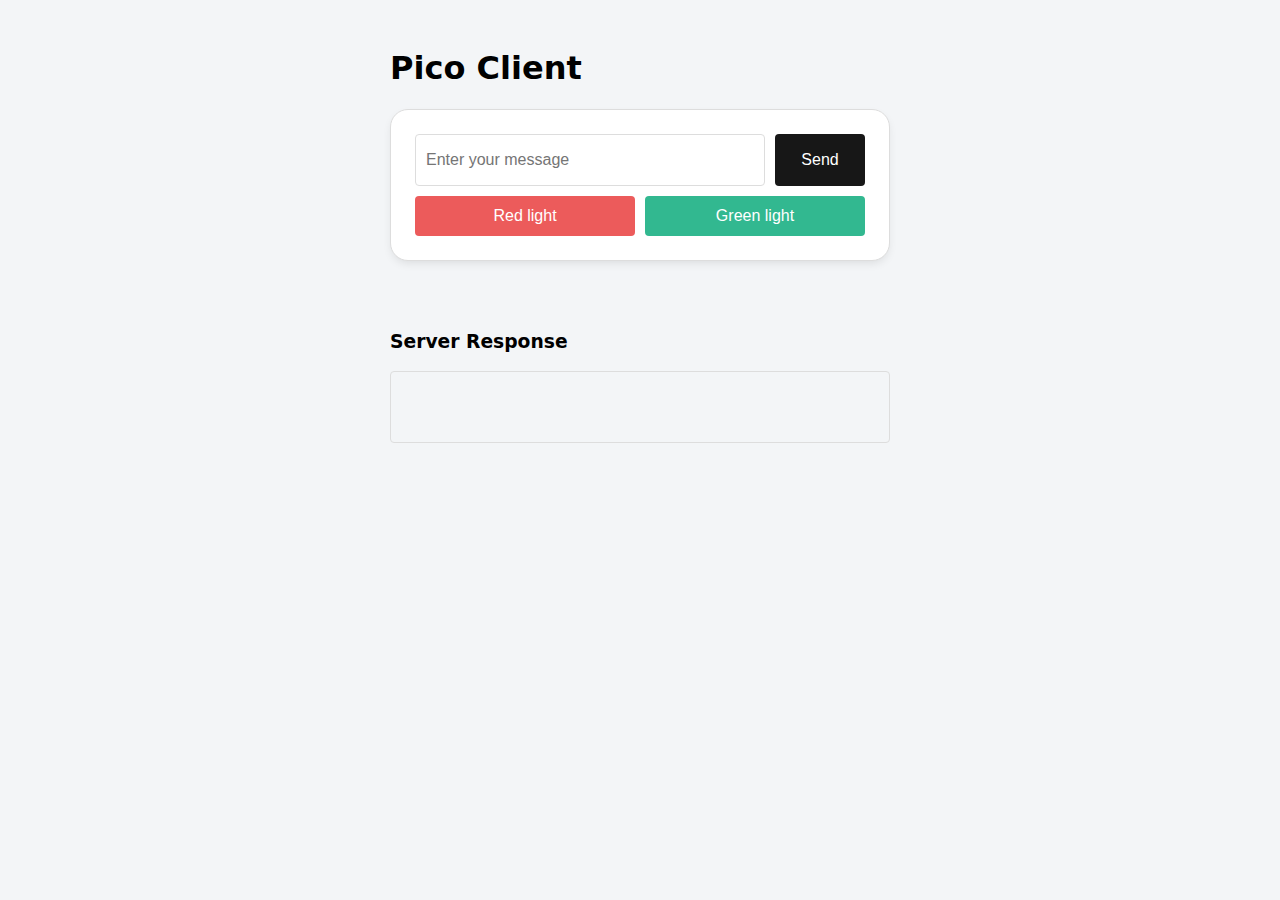
<file: wifi/write-messages-from-client-to-oled1306/index.html>
<!DOCTYPE html>
<html lang="en">
<head>
    <meta charset="UTF-8">
    <meta name="viewport" content="width=device-width, initial-scale=1.0">
    <title>Pico Client</title>
    <link rel="stylesheet" href="styles.css">
</head>
<body>
    <div class="wrap">
      <h1>Pico Client</h1>

      <div class="card flex-col">
        <form class="flex-row" onsubmit="handleSubmit(event)">
          <input class="flex-1" autocomplete="off" type="text" id="message" placeholder="Enter your message">
          <button type="submit" class="send-button">Send</button>
        </form>

        <div class="flex-row">
          <button onclick="sendMessage('red')" class="red flex-1">Red light</button>
          <button onclick="sendMessage('green')" class="green flex-1">Green light</button>
        </div>
      </div>

      <h3 style="margin-top: 70px;">Server Response</h3>
      <div class="response"></div>
    </div>

    <script>
      let currentTimeout;

      // Handle form submission
      async function handleSubmit(event) {
        event.preventDefault(); // Prevent default form submission
        const message = document.getElementById('message').value;
        await sendMessage(message);
        document.getElementById('message').value = ''; // Clear input after sending
      }

      // Main send message function
      async function sendMessage(msg) {
        console.log('Sending message:', msg);
        const responseDiv = document.getElementById('response');
        
        if (currentTimeout) {
          clearTimeout(currentTimeout);
        }

        try {
          const response = await fetch('http://192.168.0.201:2222/message', {
            method: 'POST',
            headers: {
              'Content-Type': 'application/json',
            },
            body: JSON.stringify({ message: msg }),
          });
          
          const data = await response.text();
          responseDiv.textContent = `${data}`;
        } catch (error) {
          responseDiv.textContent = `Error: ${error.message}`;
        }

        currentTimeout = setTimeout(() => {
          responseDiv.textContent = '';
        }, 2500);
      }
    </script>
</body>
</html>
</file>
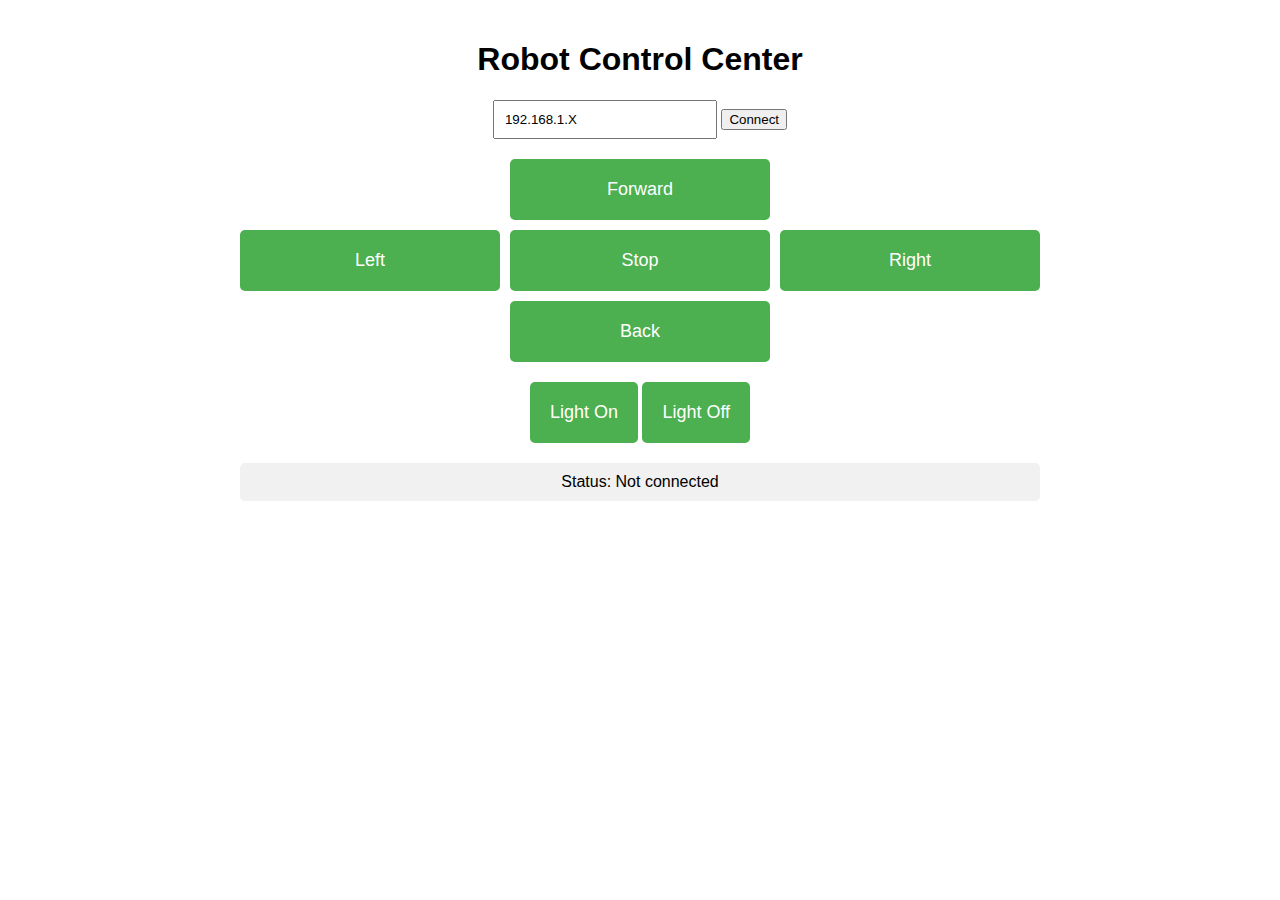
<file: wifi/socket-powered-pico-controller/seperate-webpage-and-server/index.html>
<!DOCTYPE html>
<html>
  <head>
    <title>Pico Control Center</title>
    <style>
      body {
        font-family: Arial, sans-serif;
        text-align: center;
        max-width: 800px;
        margin: 0 auto;
        padding: 20px;
      }
      .control-panel {
        display: grid;
        grid-template-columns: repeat(3, 1fr);
        gap: 10px;
        margin: 20px 0;
      }
      .control-button {
        padding: 20px;
        font-size: 18px;
        cursor: pointer;
        background-color: #4caf50;
        color: white;
        border: none;
        border-radius: 5px;
      }
      .control-button:hover {
        background-color: #45a049;
      }
      #forward {
        grid-column: 2;
      }
      #left {
        grid-column: 1;
      }
      #stop {
        grid-column: 2;
      }
      #right {
        grid-column: 3;
      }
      #back {
        grid-column: 2;
      }
      #status {
        margin-top: 20px;
        padding: 10px;
        background-color: #f1f1f1;
        border-radius: 5px;
      }
      .connection-form {
        margin-bottom: 20px;
      }
      input[type="text"] {
        padding: 10px;
        width: 200px;
      }
    </style>
  </head>
  <body>
    <h1>Robot Control Center</h1>

    <div class="connection-form">
      <input
        type="text"
        id="pico-ip"
        placeholder="Enter Pico IP address"
        value="192.168.1.X"
      />
      <button onclick="saveIP()">Connect</button>
    </div>

    <div class="control-panel">
      <button
        id="forward"
        class="control-button"
        onclick="sendCommand('forward')"
      >
        Forward
      </button>
      <button id="left" class="control-button" onclick="sendCommand('left')">
        Left
      </button>
      <button id="stop" class="control-button" onclick="sendCommand('stop')">
        Stop
      </button>
      <button id="right" class="control-button" onclick="sendCommand('right')">
        Right
      </button>
      <button id="back" class="control-button" onclick="sendCommand('back')">
        Back
      </button>
    </div>

    <div>
      <button class="control-button" onclick="sendCommand('light-on')">
        Light On
      </button>
      <button class="control-button" onclick="sendCommand('light-off')">
        Light Off
      </button>
    </div>

    <div id="status">Status: Not connected</div>

    <script>
      let picoIP = "";

      function saveIP() {
        picoIP = document.getElementById("pico-ip").value;
        document.getElementById(
          "status"
        ).textContent = `Status: Connected to ${picoIP}`;
      }

      function sendCommand(command) {
        if (!picoIP) {
          alert("Please enter the Pico IP address first");
          return;
        }

        // Send the command to the Pico
        fetch(`http://${picoIP}/${command}`)
          .then((response) => {
            document.getElementById(
              "status"
            ).textContent = `Status: Command "${command}" sent successfully`;
          })
          .catch((error) => {
            document.getElementById(
              "status"
            ).textContent = `Status: Error sending command - ${error}`;
          });
      }
    </script>
  </body>
</html>
</file>
<file: wifi/write-messages-from-client-to-oled1306/styles.css>
:root {
  --background: hsl(210, 17%, 96%);
  --base-font-size: 16px;
  --button-height: 40px;
  --radius: 4px;
}

body {
  font-family: system-ui, -apple-system, sans-serif;
  padding: 20px;
  background-color: var(--background);
}
.wrap {
  margin: 0 auto;
  display: flex;
  flex-direction: column;
  width: min(100%, 500px);
}
.flex-row {
  display: flex;
  gap: 10px;
}
.flex-col {
  display: flex;
  flex-direction: column;
  gap: 10px;
}
.flex-1 { flex: 1 }

.gap-10 { gap: 10px }
.gap-12 { gap: 12px }
.gap-14 { gap: 14px }
.gap-16 { gap: 16px }
.gap-18 { gap: 18px }
.gap-20 { gap: 20px }
.gap-22 { gap: 22px }
.gap-24 { gap: 24px }
.gap-26 { gap: 26px }
.gap-28 { gap: 28px }
.gap-30 { gap: 30px }

.card {
  padding: 24px;
  border: 1px solid #ddd;
  border-radius: 18px;
  background-color: white;
  box-shadow: 0 4px 10px -2px rgba(0, 0, 0, 0.1);
}

input {
  padding: 16px 10px;
  border: 1px solid #ddd;
  border-radius: var(--radius);
  font-size: var(--base-font-size);

  &:active, &:focus {
    outline: none;
    border-color: hsl(0, 0%, 50%);
  }
}


.send-button {
  height: 52px;
}

button {
  height: var(--button-height);
  padding: 8px 16px;
  min-width: 90px;
  background-color: hsl(0, 0%, 9%);
  color: white;
  border: none;
  border-radius: var(--radius);
  cursor: pointer;
  font-size: var(--base-font-size);

  &:active, &:focus {
    outline: none;
  }
}

.response {
  padding: 10px;
  border: 1px solid #ddd;
  border-radius: 4px;
  min-height: 50px;
}

.red {
  background-color: hsl(0 79% 64%);
  
  &:active {
    background-color: hsl(0 79% 64% / 0.8);
  }
}
.green {
  background-color: hsl(162 57% 46%);
  
  &:active {
    background-color: hsl(162 57% 46% / 0.8);
  }
}
</file>
